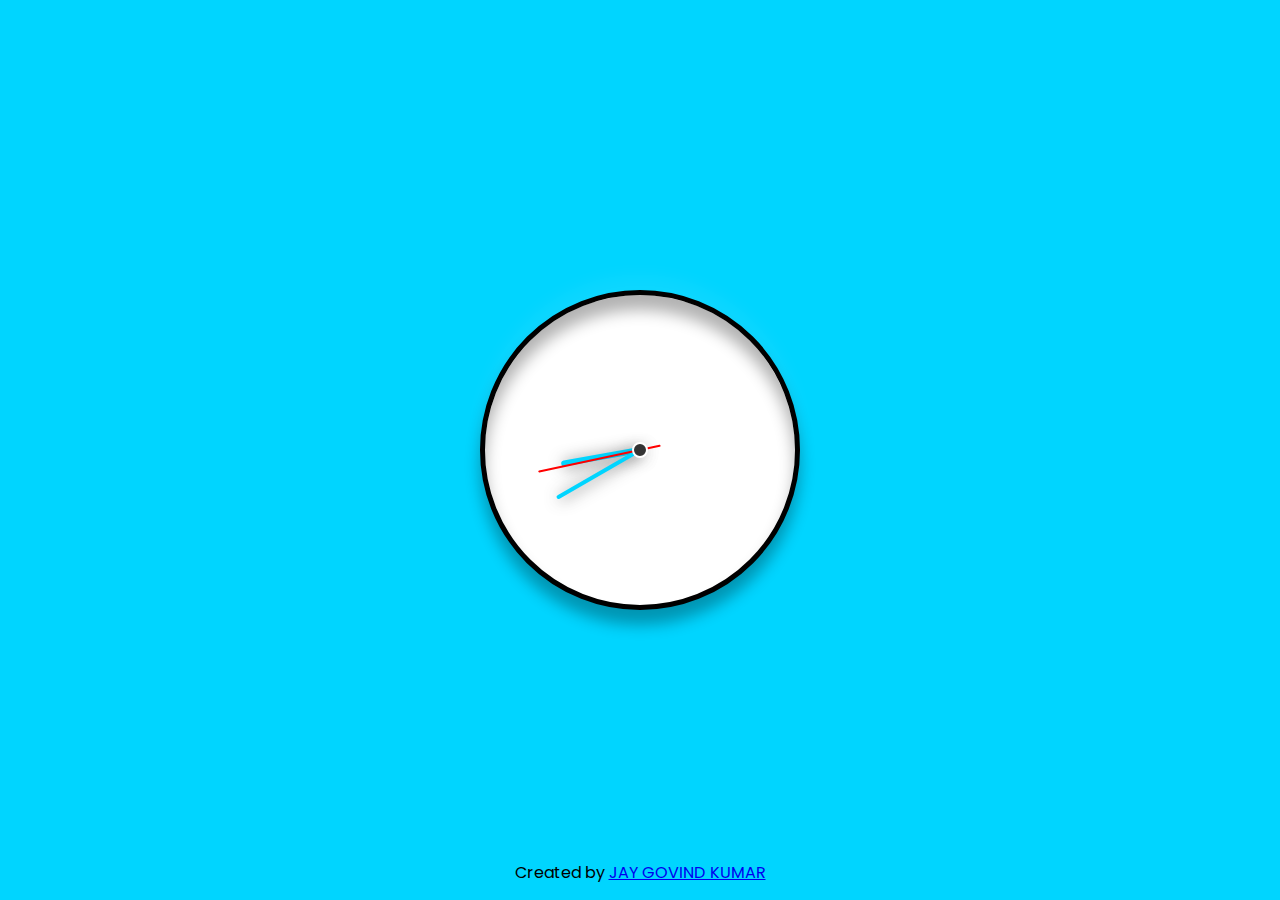
<file: Analog_Clock/index.html>
<!DOCTYPE html>
<html lang="en">
<head>
      <meta charset="UTF-8">
      <meta name="viewport" content="width=device-width, initial-scale=1.0">
      <title>Analog Clock | devwithgovind</title>
      <link rel="stylesheet" href="style.css">
</head>
<body>
      <div class="clock">
            <div class="hour"></div>
            <div class="min"></div>
            <div class="sec"></div>
      </div>
      
      <div class="attribute"> Created by 
            <a href="https://bento.me/code-with-govind" target="_blank">
                  JAY GOVIND KUMAR 
            </a>
      </div>

      <script src="script.js"></script>
</body>
</html>
</file>
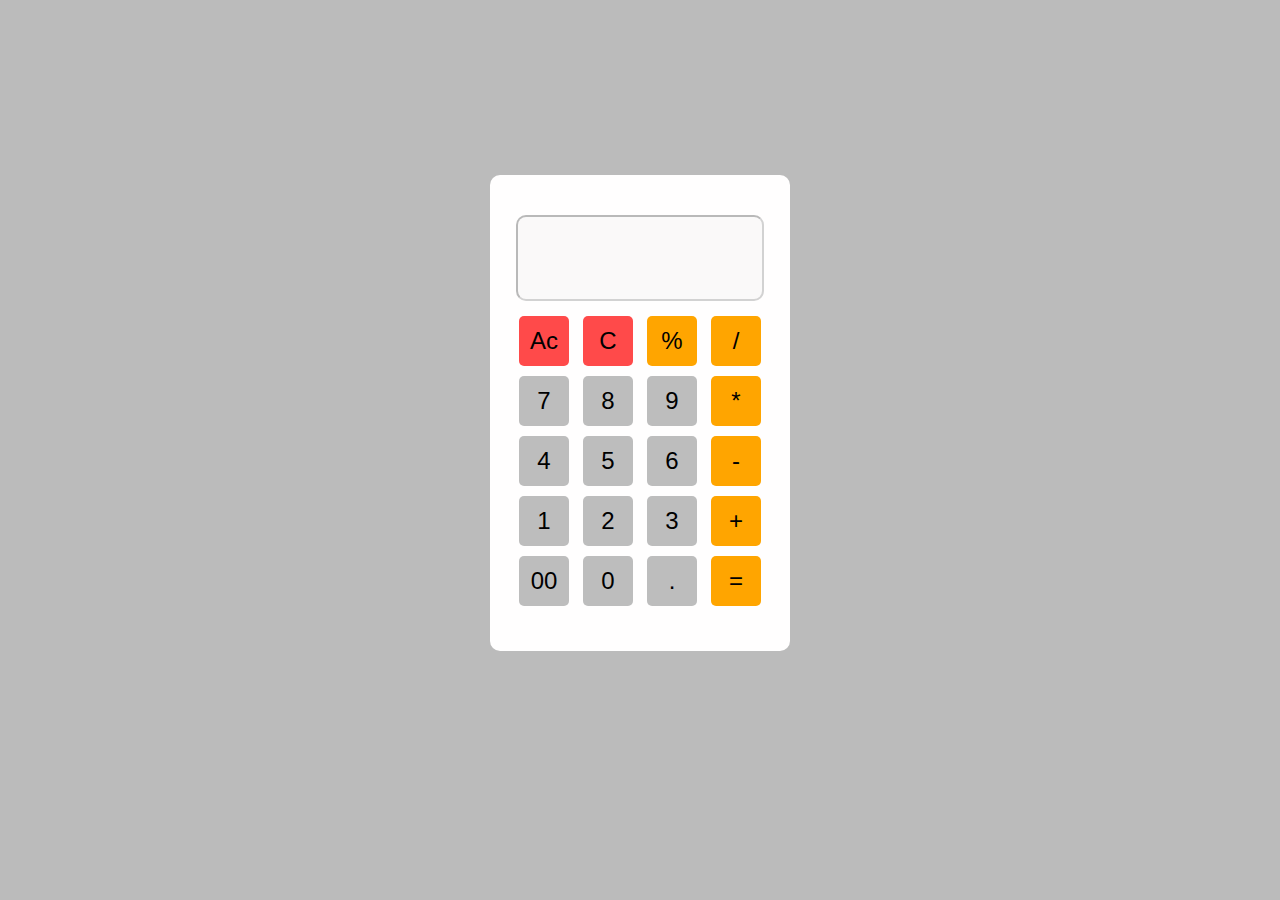
<file: Calculator/index.html>
<!DOCTYPE html>
<html lang="en">
<head>
  <meta charset="UTF-8">
  <meta name="viewport" content="width=device-width, initial-scale=1.0">
  <title>Calculator | devwithgovind</title>
  <link rel="stylesheet" href="style.css">
</head>
<body>
  <div class="calculator">
    <input type="text" id="result" disabled>
    <button class="red" onclick="clearResult()">Ac</button>
    <button class="red" onclick="clearResult()">C</button>
    <button class="orange" onclick="getResult('%')">%</button>
    <button class="orange" onclick="getResult('/')">/</button>
    <button onclick="getResult('7')">7</button>
    <button onclick="getResult('8')">8</button>
    <button onclick="getResult('9')">9</button>
    <button class="orange" onclick="getResult('*')">*</button>
    <button onclick="getResult('4')">4</button>
    <button onclick="getResult('5')">5</button>
    <button onclick="getResult('6')">6</button>
    <button class="orange" onclick="getResult('-')">-</button>
    <button onclick="getResult('1')">1</button>
    <button onclick="getResult('2')">2</button>
    <button onclick="getResult('3')">3</button>
    <button class="orange" onclick="getResult('+')">+</button>
    <button onclick="getResult('00')">00</button>
    <button onclick="getResult('0')">0</button>
    <button onclick="getResult('.')">.</button>
    <button class="orange" onclick="getResult('=')">=</button>
  </div>
  <script src="script.js"></script>
</body>
</html>
</file>
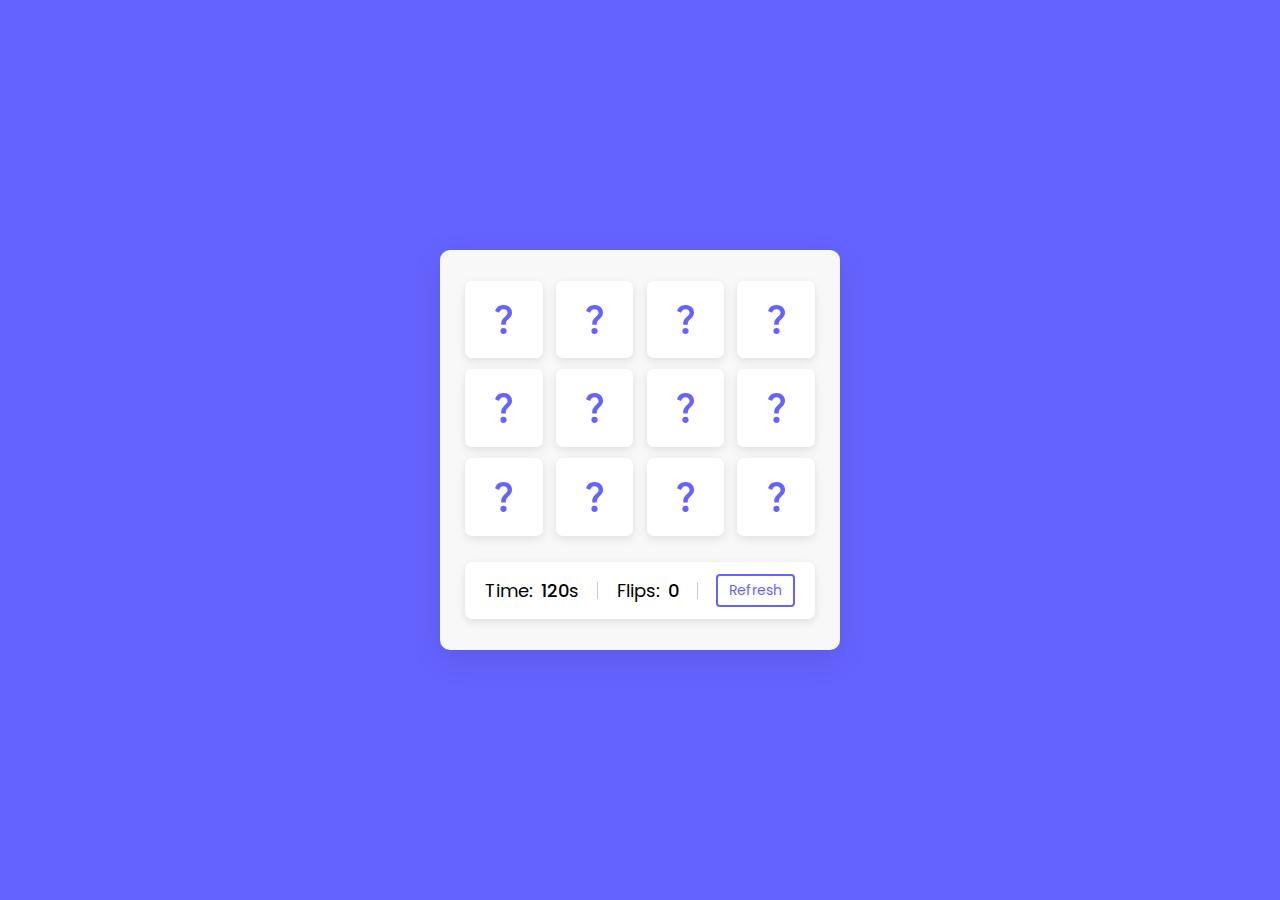
<file: CardFlip Game/index.html>
<!DOCTYPE html>
<!-- Don't Forget To Follow Me on Instagrame code_wars_official -->
<html lang="en" dir="ltr">
	<head>
		<meta charset="utf-8" />
		<title>Memory Card Game</title>
		<link rel="stylesheet" href="style.css" />
		<meta name="viewport" content="width=device-width, initial-scale=1.0" />
	</head>
	<body>
		<div class="wrapper">
			<ul class="cards">
				<li class="card">
					<div class="view front-view">
						<img src="images/que_icon.svg" alt="icon" />
					</div>
					<div class="view back-view">
						<img src="images/img-1.png" alt="card-img" />
					</div>
				</li>
				<li class="card">
					<div class="view front-view">
						<img src="images/que_icon.svg" alt="icon" />
					</div>
					<div class="view back-view">
						<img src="images/img-2.png" alt="card-img" />
					</div>
				</li>
				<li class="card">
					<div class="view front-view">
						<img src="images/que_icon.svg" alt="icon" />
					</div>
					<div class="view back-view">
						<img src="images/img-3.png" alt="card-img" />
					</div>
				</li>
				<li class="card">
					<div class="view front-view">
						<img src="images/que_icon.svg" alt="icon" />
					</div>
					<div class="view back-view">
						<img src="images/img-4.png" alt="card-img" />
					</div>
				</li>
				<li class="card">
					<div class="view front-view">
						<img src="images/que_icon.svg" alt="icon" />
					</div>
					<div class="view back-view">
						<img src="images/img-5.png" alt="card-img" />
					</div>
				</li>
				<li class="card">
					<div class="view front-view">
						<img src="images/que_icon.svg" alt="icon" />
					</div>
					<div class="view back-view">
						<img src="images/img-6.png" alt="card-img" />
					</div>
				</li>
				<li class="card">
					<div class="view front-view">
						<img src="images/que_icon.svg" alt="icon" />
					</div>
					<div class="view back-view">
						<img src="images/img-5.png" alt="card-img" />
					</div>
				</li>
				<li class="card">
					<div class="view front-view">
						<img src="images/que_icon.svg" alt="icon" />
					</div>
					<div class="view back-view">
						<img src="images/img-6.png" alt="card-img" />
					</div>
				</li>
				<li class="card">
					<div class="view front-view">
						<img src="images/que_icon.svg" alt="icon" />
					</div>
					<div class="view back-view">
						<img src="images/img-1.png" alt="card-img" />
					</div>
				</li>
				<li class="card">
					<div class="view front-view">
						<img src="images/que_icon.svg" alt="icon" />
					</div>
					<div class="view back-view">
						<img src="images/img-2.png" alt="card-img" />
					</div>
				</li>
				<li class="card">
					<div class="view front-view">
						<img src="images/que_icon.svg" alt="icon" />
					</div>
					<div class="view back-view">
						<img src="images/img-3.png" alt="card-img" />
					</div>
				</li>
				<li class="card">
					<div class="view front-view">
						<img src="images/que_icon.svg" alt="icon" />
					</div>
					<div class="view back-view">
						<img src="images/img-4.png" alt="card-img" />
					</div>
				</li>
				<div class="details">
					<p class="time">
						Time: <span><b>20</b>s</span>
					</p>
					<p class="flips">
						Flips: <span><b>0</b></span>
					</p>
					<button>Refresh</button>
				</div>
			</ul>
		</div>

		<script src="script.js"></script>
	</body>
</html>
</file>
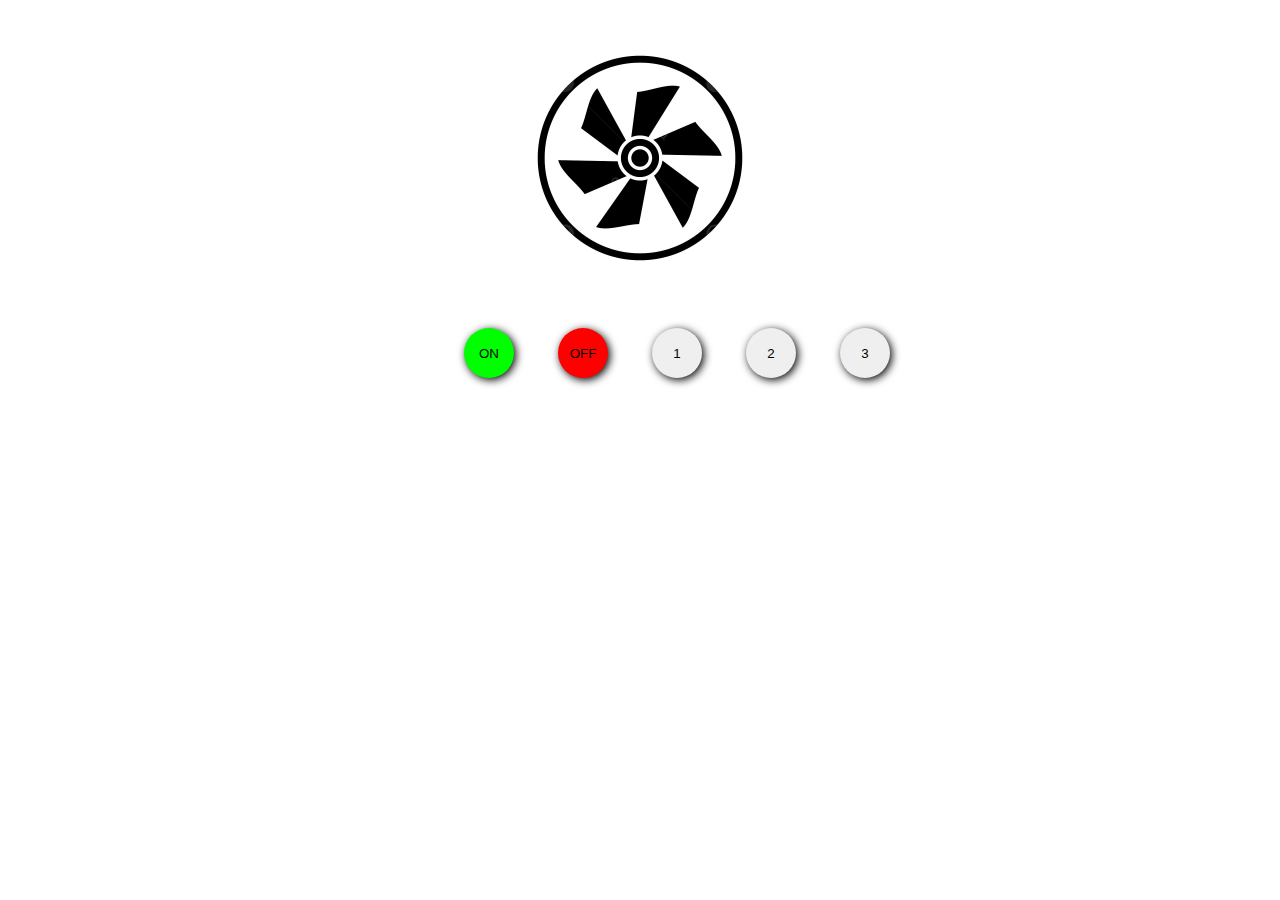
<file: Fan Project/index.html>
<!DOCTYPE html>
<html lang="en">
<head>
      <meta charset="UTF-8">
      <meta name="viewport" content="width=device-width, initial-scale=1.0">
      <title>Fan Project | devwithgovind</title>
      <link rel="stylesheet" href="style.css">
</head>
<body>
      <div class="main">
            <img src="fan_img.jpg" alt="fan" id="fan">
            <button onclick="ONfun()" id="onbtn">ON</button>
            <button onclick="OFFfun()" id="offbtn">OFF</button>
            <button onclick="fun1()">1</button>
            <button onclick="fun2()">2</button>
            <button onclick="fun3()">3</button>
      </div>

      <script src="script.js"></script>
</body>
</html>
</file>
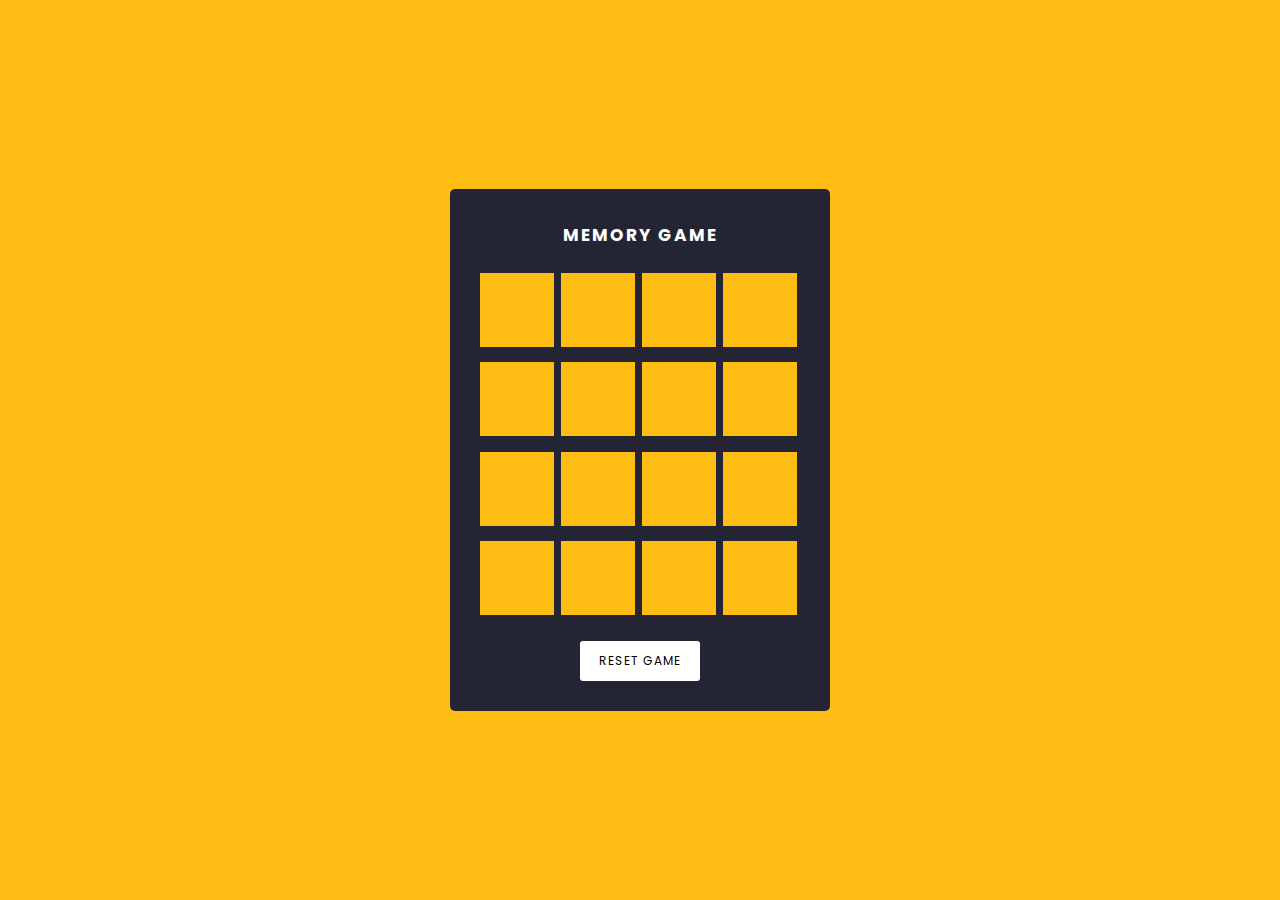
<file: Memory Game/index.html>
<!DOCTYPE html>
<html>
	<head>
		<meta charset="UTF-8" />
		<meta name="viewport" content="width=device-width, initial-scale=1" />
		<link rel="stylesheet" href="style.css" />
		<title>Memory Game | devwithgovind</title>
	</head>

	<body>
		<div class="container">
			<h2>Memory Game</h2>
			<div class="game"></div>
			<button class="reset-btn" onclick="window.location.reload()">
				Reset Game
			</button>
		</div>
		<script src="script.js"></script>
	</body>
</html>
</file>
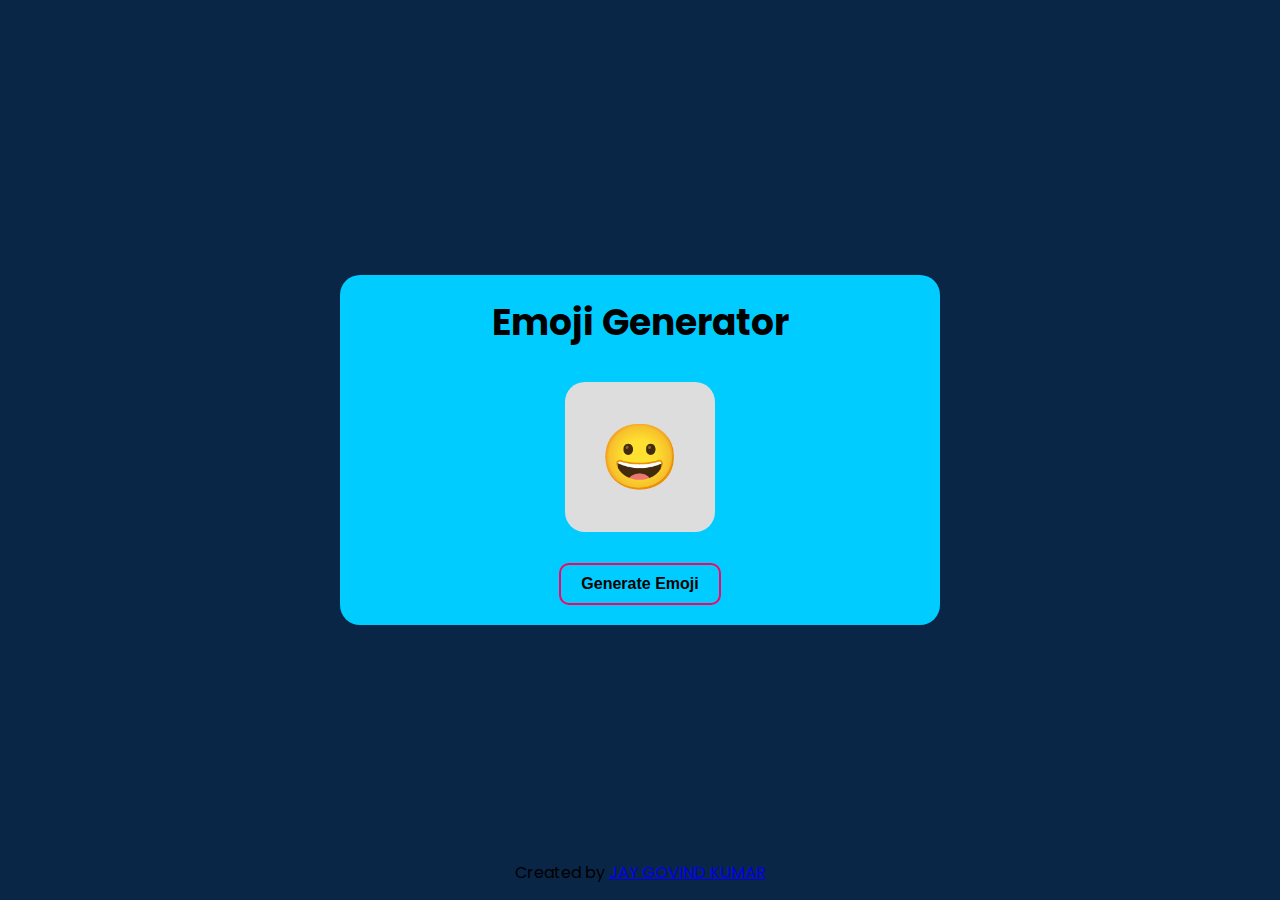
<file: Random_Emoji_Generator/index.html>
<!DOCTYPE html>
<html lang="en">
<head>
      <meta charset="UTF-8">
      <meta name="viewport" content="width=device-width, initial-scale=1.0">
      <title>Random Emoji Generator | devwithgovind</title>
      <link rel="stylesheet" href="style.css">
</head>
<body>
      <div class="container">
            <div class="head">
                  <h1>Emoji Generator</h1>
            </div>
            <div class="emoji-body">
                  <span class="emoji">😀</span>
            </div>

            <div class="button">
                  <button class="btn">
                        <i class="fa-solid fa-location-arrow"></i>
                    Generate Emoji
                  </button>
            </div>
      </div>

      <div class="attribute"> Created by 
            <a href="https://bento.me/code-with-govind" target="_blank">
                  JAY GOVIND KUMAR 
            </a>
      </div>

      <script src="script.js"></script>
</body>
</html>
</file>
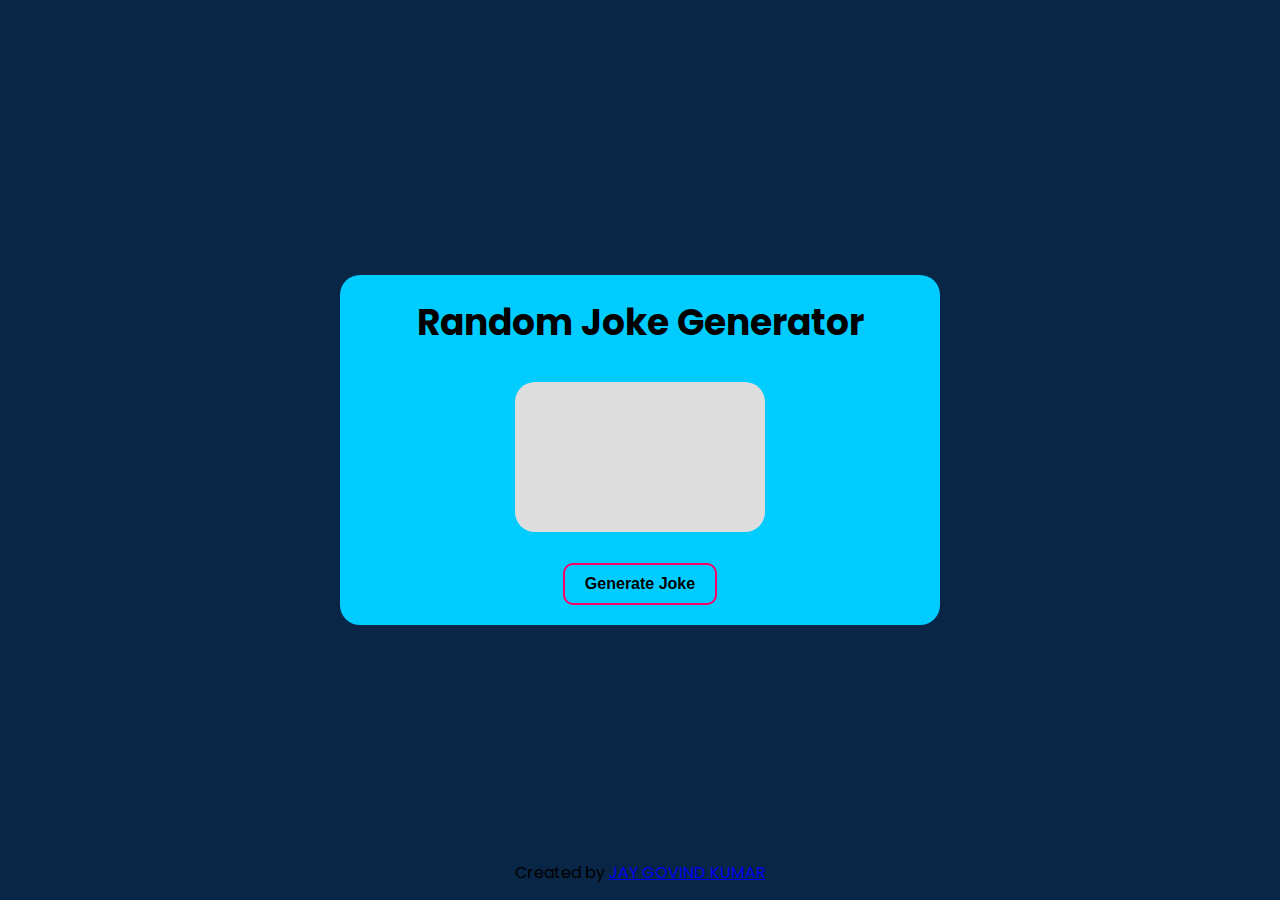
<file: Random_Joke_Generator/index.html>
<!DOCTYPE html>
<html lang="en">
<head>
      <meta charset="UTF-8">
      <meta name="viewport" content="width=device-width, initial-scale=1.0">
      <title>Random Joke Generator | devwithgovind</title>
      <link rel="stylesheet" href="style.css">

</head>
<body>
      <div class="container">
            <div class="head">
                  <h1>Random Joke Generator</h1>
            </div> 

            <div class="joke-body">
                  <span class="joke"></span>     
            </div>

            <div class="button">
                  <button class="btn" id="Btn">
                      <i class="fa-solid fa-location-arrow"></i>
                      Generate Joke
                  </button>
            </div>
      </div>

      <div class="attribute"> Created by 
            <a href="https://bento.me/code-with-govind" target="_blank">
                  JAY GOVIND KUMAR 
            </a>
      </div>

      <script src="script.js"></script>
</body>
</html>
</file>
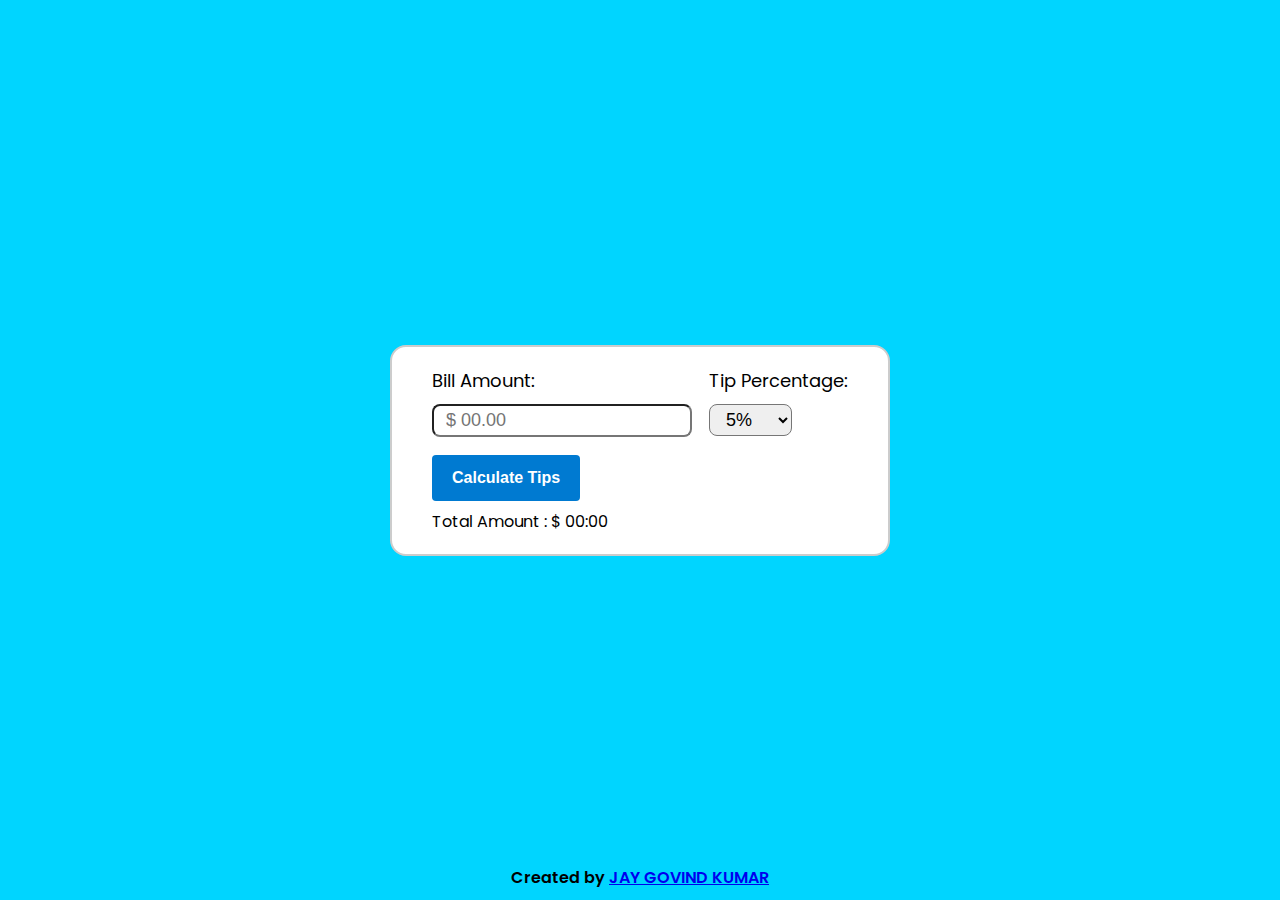
<file: Tip_Calculator/index.html>
<!DOCTYPE html>
<html lang="en">
<head>
      <meta charset="UTF-8">
      <meta name="viewport" content="width=device-width, initial-scale=1.0">
      <title>Tip Calculator | devwithgovind</title>
      <link rel="stylesheet" href="style.css">
</head>
<body>
      <form>
            <div class="input">
                  <div>
                        <label for="billAmount">Bill Amount: </label>
                        <input type="number" id="billAmount" placeholder="$ 00.00">
                  </div>
                  <div>
                        <label for="tipPercentage">Tip Percentage: </label>
                        <select id="tipPercentage">
                              <option value="0.05">5%</option>
                              <option value="0.1">10%</option>
                              <option value="0.15">15%</option>
                              <option value="0.20">20%</option>
                        </select>
                  </div>
            </div>
            <button type="button" id="calculateBtn">Calculate Tips</button>
            <div class="totalAmount">
                  <span>Total Amount : $
                        <span id="cash">00:00</span>
                  </span>
            </div>
      </form>

      <div class="attribute"> Created by 
            <a href="https://bento.me/code-with-govind" target="_blank">
                  JAY GOVIND KUMAR 
            </a>
      </div>
      <script src="script.js"></script>
</body>
</html>
</file>
<file: Analog_Clock/style.css>
@import url('https://fonts.googleapis.com/css2?family=Poppins:wght@400;700&display=swap');

:root{
      --clr-primary: rgba(0,213,255,1);
      --clr-secondary: #333;
      --clr-container-bg: #fff;
      --clr-btn-bg: rgb(0, 122, 209);
      --clr-btn-hover-bg: rgba(0,175,255,1);
      --clock-primary-shadow : -2px 2px 15px #333333b4;
      --clock-inset-shadow: 0 -15px 15px rgba(255, 255, 255, 0.05),
                              inset 0 -15px 15px rgba(255, 255, 255, 0.05), 
                              0 15px 15px rgba(0, 0, 0, 0.3),
                              inset 0 15px 15px rgba(0, 0, 0, 0.3);
}

* {
      box-sizing: border-box;
      margin: 0;
      padding: 0;
}

body {
      width: 100%;
      min-height: 100vh;
      display: flex;
      justify-content: center;
      align-items: center;
      position: relative;
      background-color: var(--clr-primary);
      font-family: 'poppins';
}

.clock {
      min-height: 20em;
      min-width: 20em;
      background-color: var(--clr-container-bg);
      display: flex;
      align-items: center;
      justify-content: center;
      border-radius: 50%;
      border: 5px solid black;
      background-image: url("https://imvpn22.github.io/analog-clock/clock.png");
      background-position: center center;
      background-size: cover;
      box-shadow: var(--clock-inset-shadow);
      transform: all ease 0.2s;
}

.clock::before {
      content: "";
      height: 0.75rem;
      width: 0.75rem;
      background-color: var(--clr-secondary);
      border: 2px solid var(--clr-container-bg);
      position: absolute;
      border-radius: 50%;
      z-index: 1000;
      transform: all ease 0.2s;
}

.hour, .min, .sec {
      position: absolute;
      display: flex;
      justify-content: center;
      border-radius: 50%;
}
.hour {
      height: 10em;
      width: 10em;
}

.hour:before {
      content: "";
      height: 50%;
      width: 6px;
      border-radius: 6px;
      background-color: var(--clr-primary);
      box-shadow: var(--clock-primary-shadow);
}

.min {
      height: 12em;
      width: 12em;
}

.min:before {
      content: "";
      height: 50%;
      width: 4px;
      border-radius: 4px;
      background-color: var(--clr-primary);
      box-shadow: var(--clock-primary-shadow);
}

.sec {
      height: 13em;
      width: 13em;
}

.sec::before {
      content: "";
      height: 60%;
      width: 2px;
      background-color: #f00;
      border-radius: 2px;
}

.attribute {
      position: absolute;
      bottom: 15px;
}
</file>
<file: Calculator/style.css>
body {
      display: flex;
      justify-content: center;
      align-items: center;
      min-height: 90vh;
      background-color: #bbbbbb;
}

.calculator {
      width: 300px;
      margin: 0 auto;
      text-align: center;
      background-color: #fffefe;
      padding: 40px 0;
      border-radius: 10px;
}
    
input[type="text"] {
      width: 80%;
      height: 80px;
      font-size: 40px;
      border-radius: 10px;
      text-align: right;
      margin-bottom: 10px;
}
    
button {
      width: 50px;
      height: 50px;
      font-size: 24px;
      margin: 5px;
      border-radius: 5px;
      border: none;
      background-color: #bdbdbd;
      cursor: pointer;
}
    
button:hover {
      background-color: #ddd;
}
    
button:active {
      transform: scale(0.95);
}
    
.red {
      background-color: #ff4a4a;
}
    
.red:hover {
      background-color: rgb(231, 83, 83);
}
    
.orange {
      background-color: orange;
}
    
.orange:hover {
      background-color: rgb(226 179 90);
}
</file>
<file: CardFlip Game/style.css>
/* Import Google Font - Poppins */
@import url("https://fonts.googleapis.com/css2?family=Poppins:wght@400;500;600;700&display=swap");
* {
	margin: 0;
	padding: 0;
	box-sizing: border-box;
	font-family: "Poppins", sans-serif;
}
p {
	font-size: 20px;
}
body {
	display: flex;
	align-items: center;
	justify-content: center;
	min-height: 100vh;
	background: #6563ff;
}
::selection {
	color: #fff;
	background: #6563ff;
}
.wrapper {
	padding: 25px;
	background: #f8f8f8;
	border-radius: 10px;
	box-shadow: 0 10px 30px rgba(0, 0, 0, 0.1);
}
.cards,
.card,
.view,
.details,
p {
	display: flex;
	align-items: center;
	justify-content: center;
}
.cards {
	height: 350px;
	width: 350px;
	flex-wrap: wrap;
	justify-content: space-between;
}
.cards .card {
	cursor: pointer;
	position: relative;
	perspective: 1000px;
	transform-style: preserve-3d;
	height: calc(100% / 4 - 10px);
	width: calc(100% / 4 - 10px);
}
.card.shake {
	animation: shake 0.35s ease-in-out;
}
@keyframes shake {
	0%,
	100% {
		transform: translateX(0);
	}
	20% {
		transform: translateX(-13px);
	}
	40% {
		transform: translateX(13px);
	}
	60% {
		transform: translateX(-8px);
	}
	80% {
		transform: translateX(8px);
	}
}
.cards .card .view {
	width: 100%;
	height: 100%;
	user-select: none;
	pointer-events: none;
	position: absolute;
	background: #fff;
	border-radius: 7px;
	backface-visibility: hidden;
	transition: transform 0.25s linear;
	box-shadow: 0 3px 10px rgba(0, 0, 0, 0.1);
}
.card .front-view img {
	max-width: 17px;
}
.card .back-view {
	transform: rotateY(-180deg);
}
.card .back-view img {
	max-width: 40px;
}
.card.flip .front-view {
	transform: rotateY(180deg);
}
.card.flip .back-view {
	transform: rotateY(0);
}

.details {
	width: 100%;
	margin-top: 15px;
	padding: 0 20px;
	border-radius: 7px;
	background: #fff;
	height: calc(100% / 4 - 30px);
	justify-content: space-between;
	box-shadow: 0 3px 10px rgba(0, 0, 0, 0.1);
}
.details p {
	font-size: 18px;
	height: 17px;
	padding-right: 18px;
	border-right: 1px solid #ccc;
}
.details p span {
	margin-left: 8px;
}
.details p b {
	font-weight: 500;
}
.details button {
	cursor: pointer;
	font-size: 14px;
	color: #6563ff;
	border-radius: 4px;
	padding: 4px 11px;
	background: #fff;
	border: 2px solid #6563ff;
	transition: 0.3s ease;
}
.details button:hover {
	color: #fff;
	background: #6563ff;
}

@media screen and (max-width: 700px) {
	.cards {
		height: 350px;
		width: 350px;
	}
	.card .front-view img {
		max-width: 16px;
	}
	.card .back-view img {
		max-width: 40px;
	}
}

@media screen and (max-width: 530px) {
	.cards {
		height: 300px;
		width: 300px;
	}
	.card .back-view img {
		max-width: 35px;
	}
	.details {
		margin-top: 10px;
		padding: 0 15px;
		height: calc(100% / 4 - 20px);
	}
	.details p {
		height: 15px;
		font-size: 17px;
		padding-right: 13px;
	}
	.details button {
		font-size: 13px;
		padding: 5px 10px;
		border: none;
		color: #fff;
		background: #6563ff;
	}
}
</file>
<file: Fan Project/style.css>
#fan {
      width: 300px;
      border-radius: 50%;
      margin: 0 auto;
      display: block;
      animation: rotateA infinite linear;
}

.main button {
      width: 50px;
      height: 50px;
      border-radius: 50%;
      box-shadow: 2px 2px 8px black;
      border: none;
      margin: 20px;
      cursor: pointer;
}

#onbtn {
      background-color: #00ff00;
      margin-left: 456px;
}

#offbtn {
      background-color: #ff0000;
}

@keyframes rotateA {
      100% {
            transform: rotate(360deg);
      }
}
</file>
<file: Memory Game/style.css>
@import url("https://fonts.googleapis.com/css2?family=Poppins:ital,wght@0,300;0,400;0,500;0,600;0,700;0,800;0,900;1,300;1,400;1,500;1,600;1,700;1,800;1,900&display=swap");
* {
	margin: 0;
	padding: 0;
	box-sizing: border-box;
}

body {
	background: #ffbc13;
	font-family: "poppins", sans-serif;
}

.container {
	padding: 30px;
	width: 380px;
	background: #232534;
	position: absolute;
	top: 50%;
	left: 50%;
	transform: translate(-50%, -50%);
	border-radius: 5px;
	padding-bottom: 30px;
}

.container h2 {
	text-align: center;
	font-size: 17px;
	letter-spacing: 2px;
	color: white;
	margin-top: 3px;
	text-transform: uppercase;
}

.container .reset-btn {
	all: unset;
	height: 40px;
	width: 120px;
	background: #ffbc13;
	color: black;
	display: flex;
	align-items: center;
	justify-content: center;
	border-radius: 3px;
	margin: auto;
	margin-top: 18px;
	text-transform: uppercase;
	letter-spacing: 1px;
	font-size: 12px;
	cursor: pointer;
	background: white;
}

.container .game {
	width: 100%;
	height: 350px;
	margin-top: 25px;
	display: flex;
	flex-wrap: wrap;
	gap: 7px;
	transform-style: preserve-3d;
	perspective: 500px;
}

.item {
	position: relative;
	height: 74px;
	width: 74px;
	background: white;
	display: flex;
	align-items: center;
	justify-content: center;
	font-size: 25px;
	transition: all 0.25s;
	transform: rotateY(180deg);
}

.item.boxOpen {
	transform: rotateY(0deg);
}

.item::after {
	content: "";
	position: absolute;
	inset: 0;
	background: #ffbc13;
	transition: all 0.25s;
	transform: rotateY(0deg);
	backface-visibility: hidden;
}

.boxOpen::after,
.boxMatch::after {
	transform: rotateY(180deg);
}

::selection {
	background: white;
	color: #232534;
}
</file>
<file: Random_Emoji_Generator/style.css>
@import url('https://fonts.googleapis.com/css2?family=Poppins:wght@400;500;700&display=swap');

:root{
    /* colors  */
    --clr-secondary: #0A2647;
    --card-bg-color:#00CCFF ;
    --btn-bg-color:#00CCFF;
    --btn-border-color:#ff0066;
    --btn-hover-bg-color:#ff0066;

    /* fonts  */
    --main-font:'Poppins', sans-seri;
    --fc-main-text:#000;
    --fc-btn-text:#000;
    --fc-btn-hover-text:#fff;
    --fc-body-span-text:#ff0066;
    --fs-header-text:18px;
    --fs-body-text:16px;
    --fs-btn-text:16px;
    --fw-header-text:700;
    --fw-body-text:400;
    --fw-btn-text:700;

    /* transition  */
    --btn-transition:all 1s ease;
}

*{
      margin: 0;
      padding: 0;
      box-sizing: border-box;
}

body{
      min-height: 100vh;
      width: 100%;
      display: flex;
      align-items: center;
      justify-content: center;
      font-family: var(--main-font);
      background-color: var(--clr-secondary);
}

.container{
      height: 350px;
      width: 600px;
      background-color: var(--card-bg-color);
      display: flex;
      flex-direction: column;
      align-items: center;
      justify-content: space-between;
      row-gap: 1rem;
      padding: 20px;
      border-radius: 20px;}

.head {
      width: 100%;
      text-align: center;
      font-size: var(--fs-header-text);
      font-weight: var(--fw-header-text);
      color: var(--fc-main-text);
}
  
.emoji-body{
      width: 100%;
      display: flex;
      align-items: center;
      justify-content: space-around;
}
  
.emoji{
      height: 150px;
      width: 150px;
      border: none;
      border-radius: 20px;
      display: flex;
      align-items: center;
      justify-content: center;
      font-size: 4rem;
      background-color: #ddd;
}
  
.button{
      width: 100%;
      display: inline-flex;
      align-items: center;
      justify-content: center;
}

.btn{
      border: 2px solid var(--btn-border-color);
      border-radius: 10px;
      padding: 10px 20px ;
      background-color: var(--btn-bg-color);
      font-size: var(--fs-btn-text);
      font-weight: var(--fw-btn-text);
      color: var(--fc-btn-text);
      cursor: pointer;
}
  
  .btn:hover{
      background-color: var(--btn-hover-bg-color);
      color: var(--fc-btn-hover-text);
      transition: var(--btn-transition);
}
  
.attribute {
      position: absolute;
      bottom: 15px;
}

@media screen and (max-width:768px) {
      :root{
          /* fonts  */
          --fs-header-text:16px;
          --fs-body-text:12px;
          --fs-btn-text:16px;
      }
      .container{
          height: 400px;
          width: 350px;
          padding: 20px 40px;
          row-gap: .75rem;
      }
      .container-body{
          flex-direction: column;
          justify-content: space-around;
      }
}
</file>
<file: Random_Joke_Generator/style.css>
@import url('https://fonts.googleapis.com/css2?family=Poppins:wght@400;500;700&display=swap');

:root{
      /* colors  */
      --clr-secondary: #0A2647;
      --card-bg-color:#00CCFF ;
      --btn-bg-color:#00CCFF;
      --btn-border-color:#ff0066;
      --btn-hover-bg-color:#ff0066;
  
      /* fonts  */
      --main-font:'Poppins', sans-seri;
      --fc-main-text:#000;
      --fc-btn-text:#000;
      --fc-btn-hover-text:#fff;
      --fc-body-span-text:#ff0066;
      --fs-header-text:18px;
      --fs-body-text:16px;
      --fs-btn-text:16px;
      --fw-header-text:700;
      --fw-body-text:400;
      --fw-btn-text:700;
  
      /* transition  */
      --btn-transition:all 1s ease;
}

* {
      box-sizing: border-box;
      margin: 0;
      padding: 0;
}

body {
      min-height: 100vh;
      width: 100%;
      font-family: var(--main-font);
      background-color: var(--clr-secondary);
      display: flex;
      justify-content: center;
      align-items: center;
}

.container{
      height: 350px;
      width: 600px;
      background-color: var(--card-bg-color);
      display: flex;
      flex-direction: column;
      align-items: center;
      justify-content: space-between;
      row-gap: 1rem;
      padding: 20px;
      border-radius: 20px;
}

.head {
      width: 100%;
      text-align: center;
      font-size: var(--fs-header-text);
      font-weight: var(--fw-header-text);
      color: var(--fc-main-text);
}

.joke-body {
      width: 100%;
      display: flex;
      align-items: center;
      justify-content: space-around;
}
.joke {
      min-height: 150px;
      min-width: 250px;
      padding: 1rem;
      border: none;
      border-radius: 20px;
      display: flex;
      align-items: center;
      justify-content: center;
      font-size: 1rem;
      background-color: #ddd;
}

.button {
      width: 100%;
      display: inline-flex;
      align-items: center;
      justify-content: center;
}

.btn {
      border: 2px solid var(--btn-border-color);
      border-radius: 10px;
      padding: 10px 20px ;
      background-color: var(--btn-bg-color);
      font-size: var(--fs-btn-text);
      font-weight: var(--fw-btn-text);
      color: var(--fc-btn-text);
      cursor: pointer;
        
}

.btn:hover {
      background-color: var(--btn-hover-bg-color);
      color: var(--fc-btn-hover-text);
      transition: var(--btn-transition);
}

.attribute {
      position: absolute;
      bottom: 15px;
}

@media screen and (max-width:768px) {
      :root{
          /* fonts  */
          --fs-header-text:16px;
          --fs-body-text:12px;
          --fs-btn-text:16px;
      }
      .container{
          height: 400px;
          width: 350px;
          padding: 20px 40px;
          row-gap: .75rem;
      }
      .joke-body{
          flex-direction: column;
          justify-content: space-around;
      }
  }
</file>
<file: Tip_Calculator/style.css>
@import url('https://fonts.googleapis.com/css2?family=Poppins:wght@400;700&display=swap');

:root{
    --clr-primary: rgba(0,213,255,1);
    --clr-container-bg: #fff;
    --clr-btn-bg: rgb(0, 122, 209);
    --clr-btn-hover-bg: rgba(0,175,255,1);
}

* {
    box-sizing: border-box;
    margin: 0;
    padding: 0;
}

body {
    min-height: 100vh;
    width: 100%;
    display: flex;
    justify-content: center;
    align-items: center;
    background-color: var(--clr-primary);
    font-family: 'poppins';
    position: relative;
}

form {
    margin: 50px auto;
    min-width: 500px;
    padding: 20px 40px;
    border: 2px solid #ccc;
    border-radius: 1rem;
    background-color: var(--clr-container-bg);
}

.input { 
    width: 100%;
    display: flex;
    justify-content: space-between;
}

label, input, select {
    display: block;
    margin-bottom: 10px;
    font-size: 18px;
}

input[type='number'],
#tipPercentage {
    padding: .25rem .75rem;
    border-radius: 0.5rem;
}

button {
    background-color: var(--clr-btn-bg);
    color: white;
    padding: 14px 20px;
    margin: 8px 0;
    border: none;
    border-radius: 4px;
    cursor: pointer;
    font-size: 16px;
    font-weight: bold;
}

button:hover{
    background-color: var(--clr-btn-hover-bg);
}
.total-amount {
    font-size: 24px;
    font-weight: bold;
    margin-top: 20px;
}

 .attribute{
    font-weight: 600;
    position: absolute;
    bottom: 10px;
}

@media (max-width: 768px) {
    form {
        min-width: 300px;
        max-width: 350px;
    }
    .input {
        flex-direction: column;

    }
}
</file>
